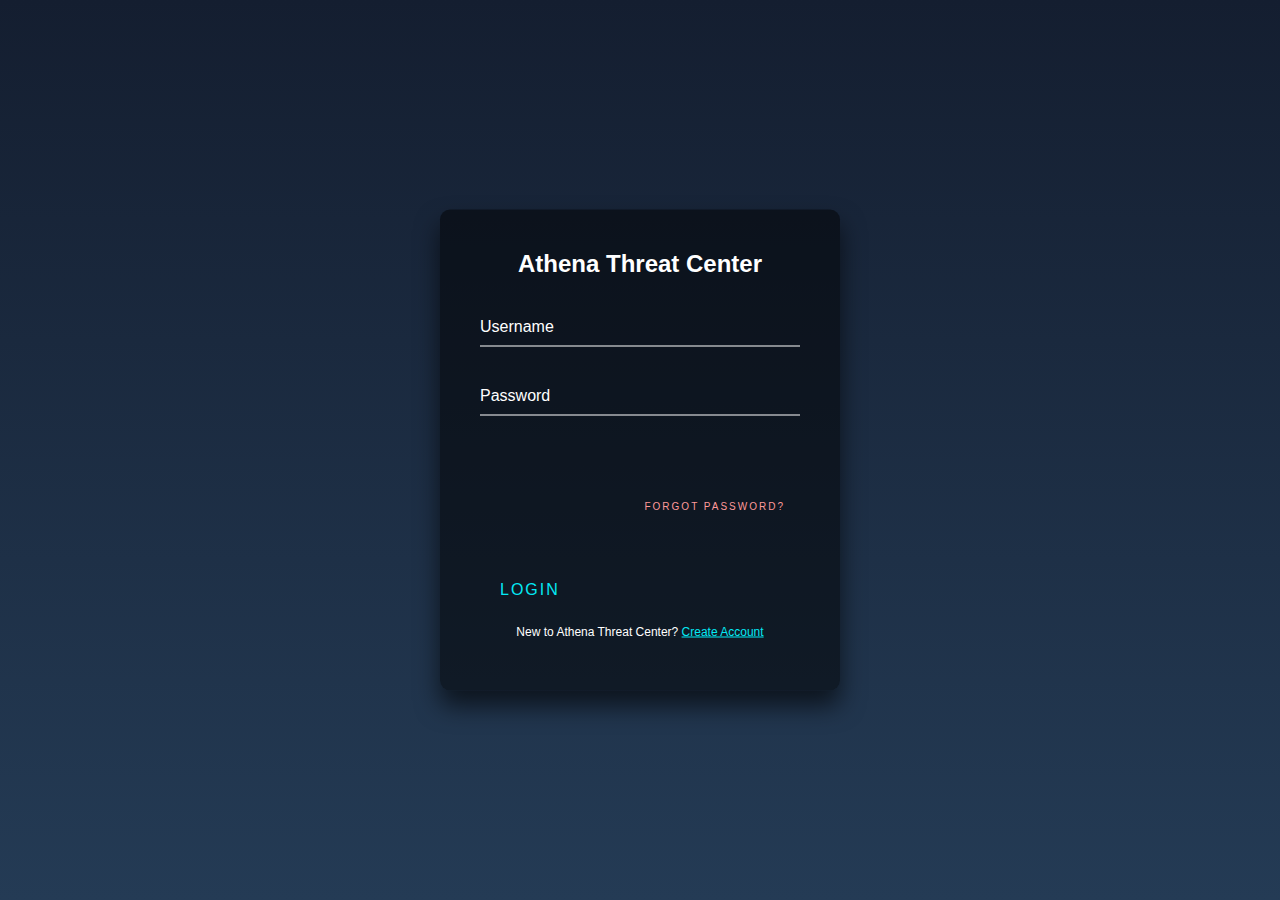
<file: src/login-page.html>
<!DOCTYPE html>
<head>
    <meta charset="UTF-8">
    <meta name="viewport" content="width=device-width, initial-scale=1.0">
    <title>Athena Threat Center - Login</title>
    <link rel="stylesheet" type="text/css" href="login-page.css">
</head>
<div class="login-box">
    <h2>Athena Threat Center</h2>
    <form>
        <div class="user-box">
            <input type="text" name="" required>
            <label>Username</label>
        </div>
        <div class="user-box">
            <input type="password" name="" required>
            <label>Password</label>
        </div>
        <div class="forget">
            <a href="reset-pass.html">Forgot Password?</a>
        </div>
        <a href="home-page.html" id="signin">
            <span></span>
            <span></span>
            <span></span>
            <span></span>
            Login
        </a>
        <div class="signup">
            <p>
                New to Athena Threat Center?
                <a href="signup-page.html">Create Account</a>
            </p>
        </div>
    </form>
</div>
</file>
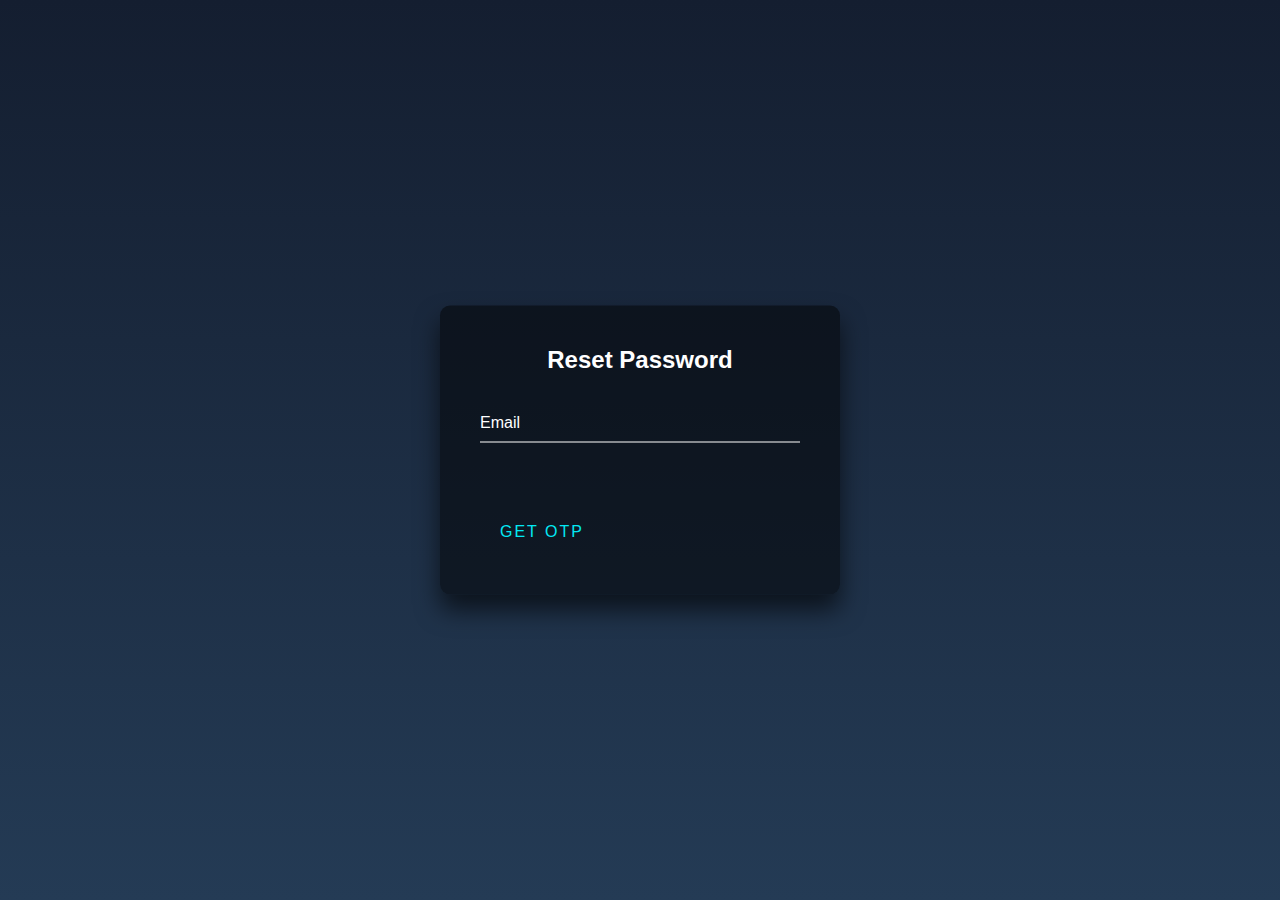
<file: src/reset-pass.html>
<!DOCTYPE html>
<head>
    <meta charset="UTF-8">
    <meta name="viewport" content="width=device-width, initial-scale=1.0">
    <title>Athena Threat Center - Reset Password</title>
    <link rel="stylesheet" type="text/css" href="reset-pass.css">
</head>
<div class="reset-pass">
    <h2>Reset Password</h2>
    <form>
        <div class="user-box">
            <input type="email" name="" required>
            <label>Email</label>
        </div>
        <a href="">Get OTP</a>
    </form>
</div>
</file>
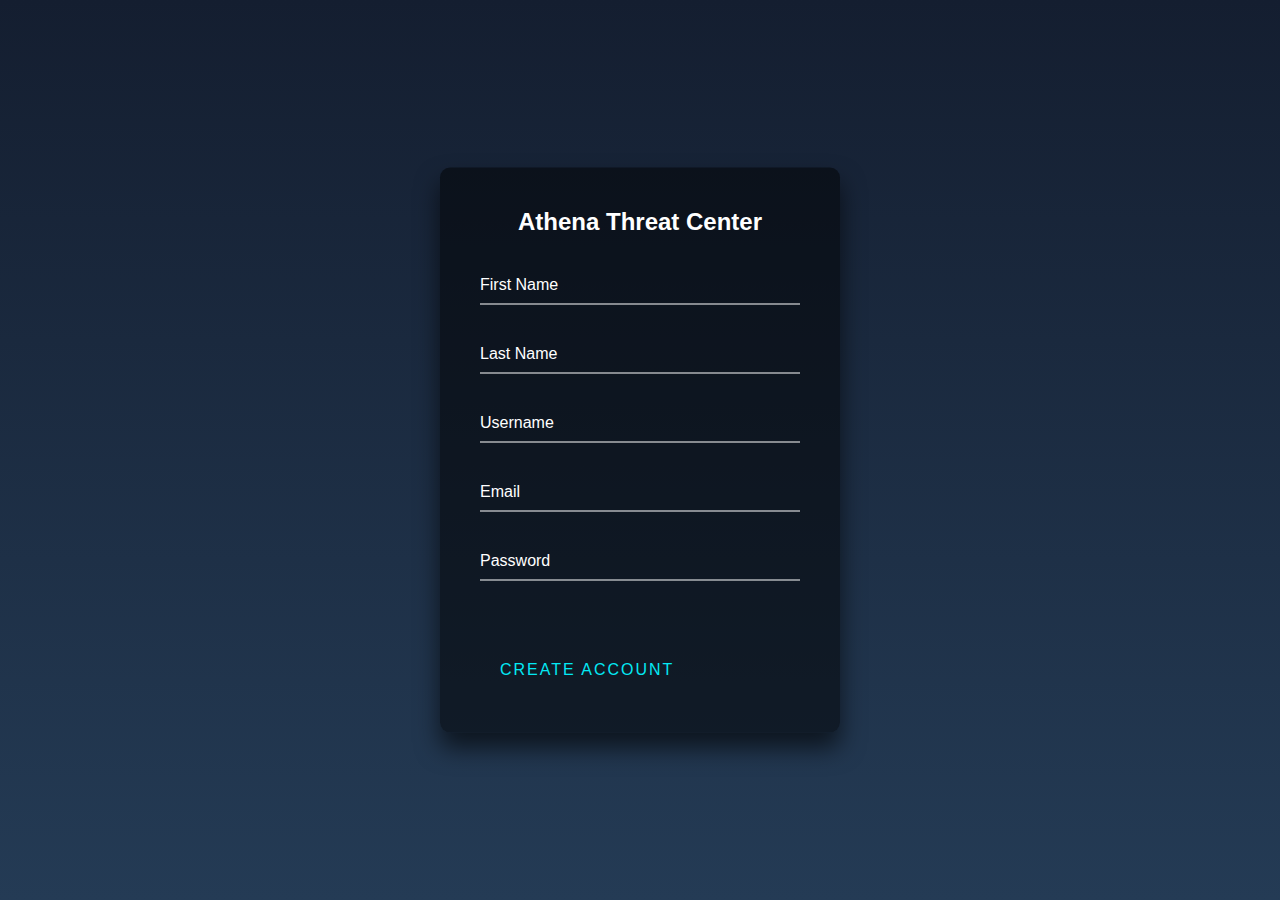
<file: src/signup-page.html>
<!DOCTYPE html>
<head>
    <meta charset="UTF-8">
    <meta name="viewport" content="width=device-width, initial-scale=1.0">
    <title>Athena Threat Center - Sign Up</title>
    <link rel="stylesheet" type="text/css" href="signup-page.css">
</head>
<div class="signup-box">
    <h2>Athena Threat Center</h2>
    <form>
        <div class="user-box">
            <input type="text" name="" required>
            <label>First Name</label>
        </div>
        <div class="user-box">
            <input type="text" name="" required>
            <label>Last Name</label>
        </div>
        <div class="user-box">
            <input type="text" name="" required>
            <label>Username</label>
        </div>
        <div class="user-box">
            <input type="email" name="" required>
            <label>Email</label>
        </div>
        <div class="user-box">
            <input type="password" name="" required>
            <label>Password</label>
        </div>
        <a href="">Create Account</a>
    </form>
</div>
</file>
<file: src/login-page.css>
html {
    height:100%;
}
body {
    margin: 0;
    padding: 0;
    font-family: sans-serif;
    background: linear-gradient(#141e30, #243b55);
}
.login-box {
    position: absolute;
    top: 50%;
    left: 50%;
    width: 400px;
    padding: 40px;
    transform: translate(-50%, -50%);
    background: rgba(0, 0, 0, .5);
    box-sizing: border-box;
    box-shadow: 0 15px 25px rgba(0, 0, 0, .6);
    border-radius: 10px;
}
.login-box h2 {
    margin: 0 0 30px;
    padding: 0;
    color: #fff;
    text-align: center;
}
.login-box .user-box {
    position: relative;
}
.login-box .user-box input {
    width: 100%;
    padding: 10px 0;
    font-size: 16px;
    color: #fff;
    margin-bottom: 30px;
    border: none;
    border-bottom: 1px solid #fff;
    outline: none;
    background: transparent;
}
.login-box .user-box label {
    position: absolute;
    top: 0;
    left: 0;
    padding: 10px 0;
    font-size: 16px;
    color: #fff;
    pointer-events: none;
    transition: .5s;
}
.login-box .user-box input:focus ~ label,
.login-box .user-box input:valid ~ label {
    transform: translateY(-15px);
    color: #03e9f4;
    font-size: 12px;
}
.login-box .forget {
    width: 100%;
    text-align: right;
    padding: 5px;
}
.login-box .forget a {
    position: relative;
    display: inline-block;
    padding: 10px 20px;
    text-decoration: none;
    color: #ff9999;
    font-size: 10px;
    text-transform: uppercase;
    overflow: hidden;
    transition: .5s;
    margin-top: 40px;
    letter-spacing: 2px;
}
.login-box .forget a:hover {
    background: #ff0000;
    color: #fff;
    border-radius: 5px;
    box-shadow: 0 0 5px #ff0000,
    0 0 25px #ff0000,
    0 0 50px #ff0000,
    0 0 100px #ff0000;
}
.login-box .signup {
    text-align: center;
    color: white;
    font-size: 12px;
}
.login-box .signup a {
    text-align: center;
    color: #03e9f4;
    font-size: 12px;
}
.login-box form #signin {
    position: relative;
    display: inline-block;
    padding: 10px 20px;
    color: #03e9f4;
    font-size: 16px;
    text-decoration: none;
    text-transform: uppercase;
    overflow: hidden;
    transition: .5s;
    margin-top: 40px;
    letter-spacing: 2px;
}
.login-box #signin:hover {
    background: #03e9f4;
    color: #fff;
    border-radius: 5px;
    box-shadow: 0 0 5px #03e9f4,
    0 0 25px #03e9f4,
    0 0 50px #03e9f4,
    0 0 100px #03e9f4;
}
.login-box a span {
    position: absolute;
    display: block;
}
.login-box a span:nth-child(1) {
    top: 0;
    left: -100%;
    width: 100%;
    height: 2px;
    background: linear-gradient(90deg, transparent, #03e9f4);
    animation: btn-anim1 1s linear infinite;
}
@keyframes btn-anim1 {
    0% {left: -100%;}
    50%,100% {left: 100%;}
}
.login-box a span:nth-child(2) {
    top: -100%;
    right: 0;
    width: 2px;
    height: 100%;
    background: linear-gradient(180deg, transparent, #03e9f4);
    animation: btn-anim2 1s linear infinite;
    animation-delay: .25s;
}
@keyframes btn-anim2 {
    0% {top: -100%;}
    50%,100% {top: 100%;}
}
.login-box a span:nth-child(3) {
    bottom: 0;
    right: -100%;
    width: 100%;
    height: 2px;
    background: linear-gradient(270deg, transparent, #03e9f4);
    animation: btn-anim3 1s linear infinite;
    animation-delay: .5s;
}
@keyframes btn-anim3 {
    0% {right: -100%;}
    50%,100% {right: 100%;}
}
.login-box a span:nth-child(4) {
    left: 0;
    bottom: -100%;
    width: 2px;
    height: 100%;
    background: linear-gradient(0deg, transparent, #03e9f4);
    animation: btn-anim4 1s linear infinite;
    animation-delay: .75s;
}
@keyframes btn-anim4 {
    0% {bottom: -100%;}
    50%,100% {bottom: 100%;}
}
</file>
<file: src/signup-page.css>
html {
    height:100%;
}
body {
    margin: 0;
    padding: 0;
    font-family: sans-serif;
    background: linear-gradient(#141e30, #243b55);
}
.signup-box {
    position: absolute;
    top: 50%;
    left: 50%;
    width: 400px;
    padding: 40px;
    transform: translate(-50%, -50%);
    background: rgba(0, 0, 0, .5);
    box-sizing: border-box;
    box-shadow: 0 15px 25px rgba(0, 0, 0, .6);
    border-radius: 10px;
}
.signup-box h2 {
    margin: 0 0 30px;
    padding: 0;
    color: #fff;
    text-align: center;
}
.signup-box .user-box {
    position: relative;
}
.signup-box .user-box input {
    width: 100%;
    padding: 10px 0;
    font-size: 16px;
    color: #fff;
    margin-bottom: 30px;
    border: none;
    border-bottom: 1px solid #fff;
    outline: none;
    background: transparent;
}
.signup-box .user-box label {
    position: absolute;
    top: 0;
    left: 0;
    padding: 10px 0;
    font-size: 16px;
    color: #fff;
    pointer-events: none;
    transition: .5s;
}
.signup-box .user-box input:focus ~ label,
.signup-box .user-box input:valid ~ label {
    transform: translateY(-15px);
    color: #03e9f4;
    font-size: 12px;
}
.signup-box form a {
    position: relative;
    display: inline-block;
    padding: 10px 20px;
    color: #03e9f4;
    font-size: 16px;
    text-decoration: none;
    text-transform: uppercase;
    overflow: hidden;
    transition: .5s;
    margin-top: 40px;
    letter-spacing: 2px;
}
.signup-box a:hover {
    background: #03e9f4;
    color: #fff;
    border-radius: 5px;
    box-shadow: 0 0 5px #03e9f4,
    0 0 25px #03e9f4,
    0 0 50px #03e9f4,
    0 0 100px #03e9f4;
}
.signup-box a span {
    position: absolute;
    display: block;
}
</file>
